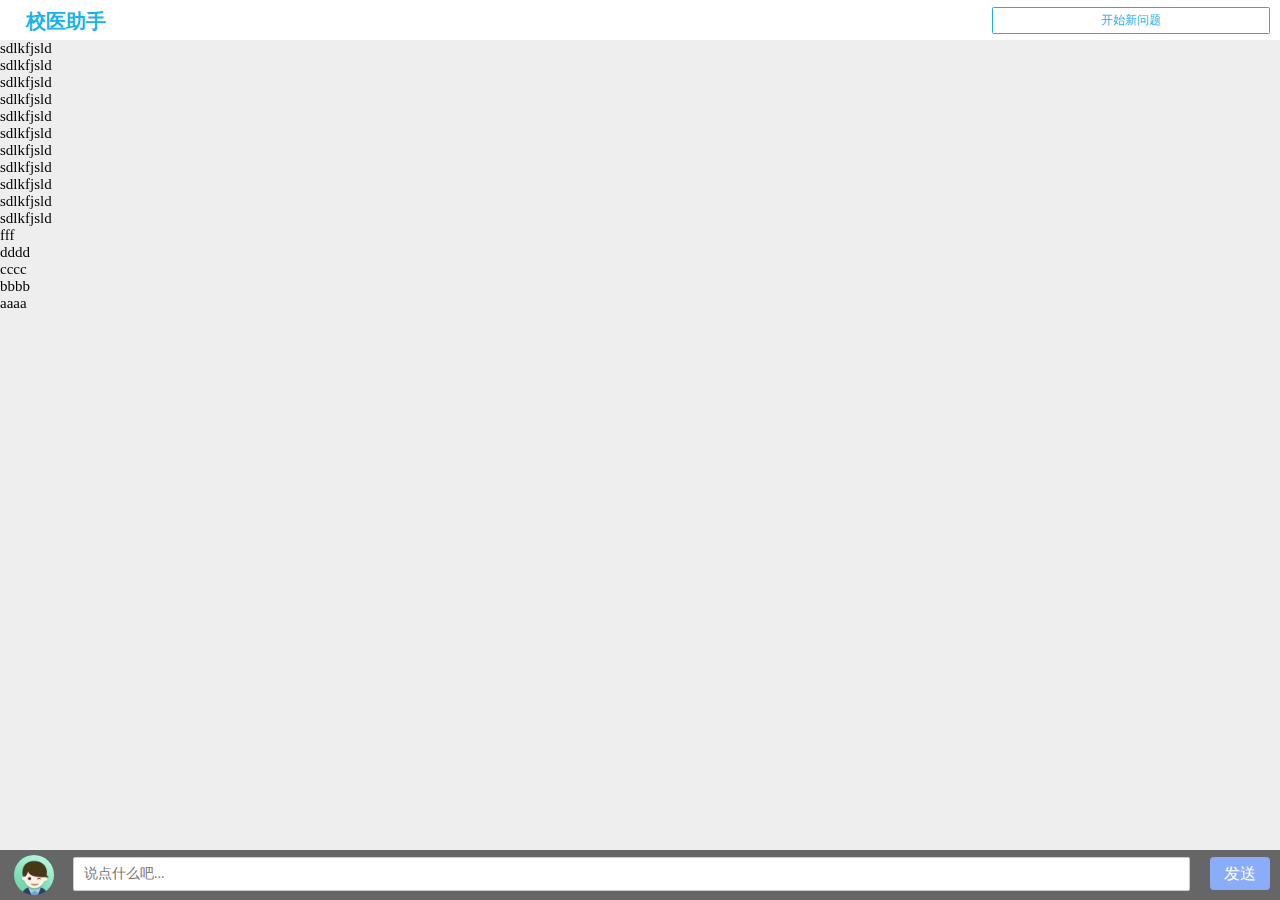
<file: app/demo/index.html>
<!DOCTYPE html>
<html>
<head>
    <meta charset="UTF-8">
    <title>校医助手</title>
    <meta http-equiv="Content-Type" content="text/html; charset=utf8">
    <meta name="viewport" content="width=device-width,minimum-scale=1.0,maximum-scale=1.0,user-scalable=no">
    <meta name="format-detection" content="telephone=no">
    <meta name="apple-mobile-web-app-status-bar-style" content="white">
    <link rel="apple-touch-icon-precomposed" href="">
    <script type="text/javascript" src="static/jquery-1.12.3.js"></script>
    <script type="text/javascript" src="static/mustache.js"></script>

    <link rel="stylesheet" href="static/reset.css">
    <link rel="stylesheet" href="static/style.css">
    
    <script>
    </script>
</head>
<body>
    <div id="container">
        <header class="header">
            <span class="left">校医助手</span>
            <span class="right clear-btn">开始新问题</span>
        </header>
        <main class="content dialog-contaier" id="mainCon">
 			
<!--             <p class="left"><img src="http://img.mgtv.com/imgotv-member/user/avt.jpg"><span>不错不错</span></p>
            <p><img src="http://img.mgtv.com/imgotv-member/user/avt.jpg"><span>不错不错</span></p>


            <div class="swiper-container">
                <div class="swiper-wrapper">
                    <div class="swiper-slide">
                        <a href="">
                            <img src="https://img.yao123.com/gc/GWM0109463/8a2c91bf5595a886015649a21d043dfd.jpg@!m216" alt="">
                            <span class="title">海天 四季抗病毒合剂</span>
                        </a>
                    </div>
                    <div class="swiper-slide">
                        <a href="">
                            <img src="https://img.yao123.com/gc/GWM0109463/8a2c91bf5595a886015649a21d043dfd.jpg@!m216" alt="">
                            <span class="title">海天 四季抗病毒合剂</span>
                        </a>
                    </div>
                    <div class="swiper-slide">
                        <a href="">
                            <img src="https://img.yao123.com/gc/GWM0109463/8a2c91bf5595a886015649a21d043dfd.jpg@!m216" alt="">
                            <span class="title">海天 四季抗病毒合剂</span>
                        </a>
                    </div>
                    <div class="swiper-slide">
                        <a href="">
                            <img src="https://img.yao123.com/gc/GWM0109463/8a2c91bf5595a886015649a21d043dfd.jpg@!m216" alt="">
                            <span class="title">海天 四季抗病毒合剂</span>
                        </a>
                    </div>
                    <div class="swiper-slide">
                        <a href="">
                            <img src="https://img.yao123.com/gc/GWM0109463/8a2c91bf5595a886015649a21d043dfd.jpg@!m216" alt="">
                            <span class="title">海天 四季抗病毒合剂</span>
                        </a>
                    </div>
                </div>
            </div>
            -->
            <p>sdlkfjsld</p>
            <p>sdlkfjsld</p>
            <p>sdlkfjsld</p>
            <p>sdlkfjsld</p>
            <p>sdlkfjsld</p>
            <p>sdlkfjsld</p>
            <p>sdlkfjsld</p>
            <p>sdlkfjsld</p>
            <p>sdlkfjsld</p>
            <p>sdlkfjsld</p>
            <p>sdlkfjsld</p>
            <p>fff</p>
            <p>dddd</p>
            <p>cccc</p>
            <p>bbbb</p>
            <p>aaaa</p>
		</main>
    </div>
    <footer class="footer">
        <div id="user_face_icon">
            <img src="images/male.png" alt="">
        </div>
        <input id="text" type="text" class="ft-input" placeholder="说点什么吧...">
        <button id="btn">发送</button>
    </footer> 
</body>
<script type="text/javascript" src="static/index.js"></script>
</html>
</file>
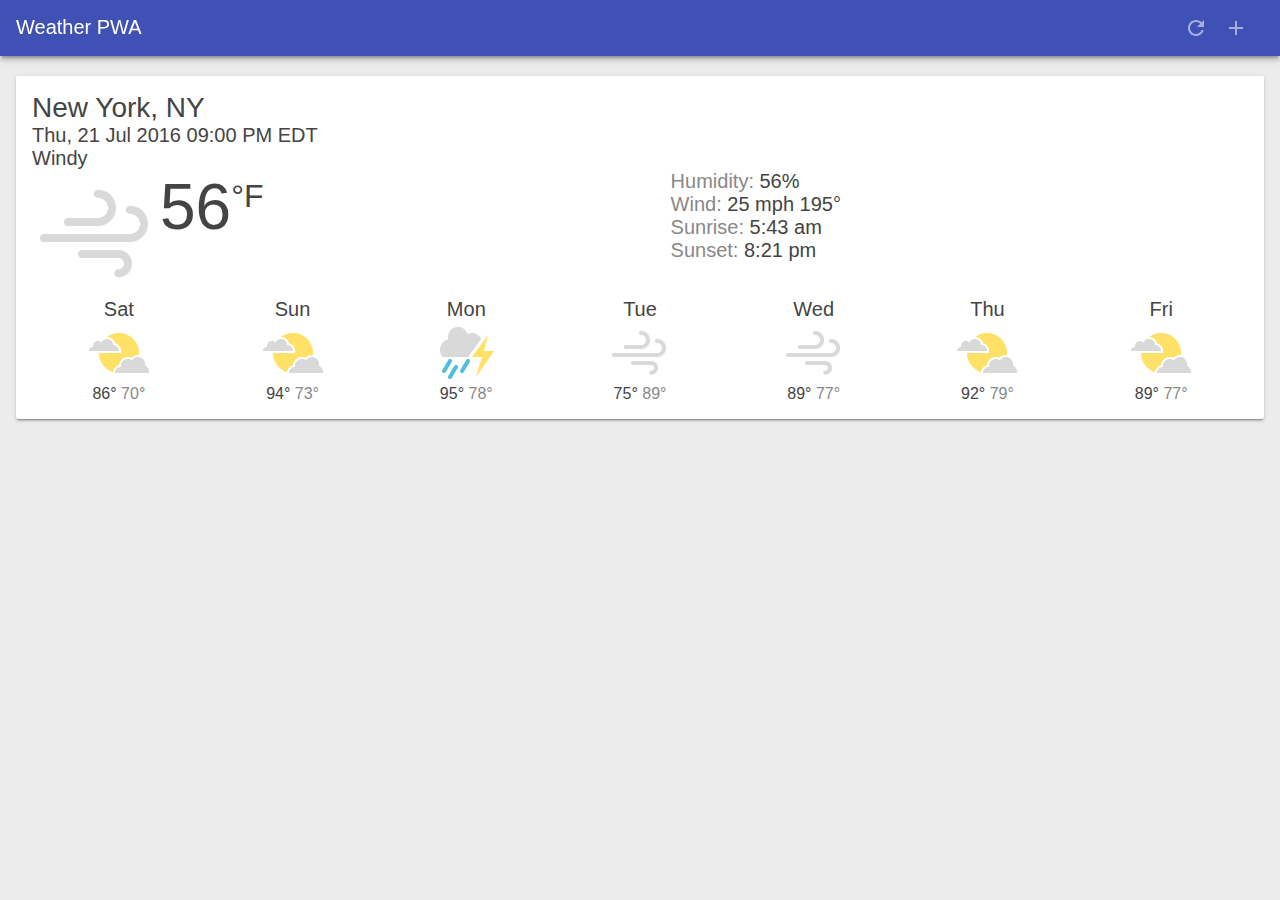
<file: app/final/index.html>
<!--
 Copyright 2016 Google Inc.
 
 Licensed under the Apache License, Version 2.0 (the "License");
 you may not use this file except in compliance with the License.
 You may obtain a copy of the License at
 
      http://www.apache.org/licenses/LICENSE-2.0
 
 Unless required by applicable law or agreed to in writing, software
 distributed under the License is distributed on an "AS IS" BASIS,
 WITHOUT WARRANTIES OR CONDITIONS OF ANY KIND, either express or implied.
 See the License for the specific language governing permissions and
 limitations under the License.
-->

<!DOCTYPE html>
<html>
<head>
  <meta charset="utf-8">
  <meta http-equiv="X-UA-Compatible" content="IE=edge">
  <link rel="canonical" href="https://weather-pwa-sample.firebaseapp.com/final/">
  <meta name="viewport" content="width=device-width, initial-scale=1.0">
  <title>Weather PWA</title>
  <link rel="stylesheet" type="text/css" href="styles/inline.css">

  <!-- TODO add manifest here -->
  <link rel="manifest" href="./manifest1.json">
  <!-- Add to home screen for Safari on iOS -->
  <meta name="apple-mobile-web-app-capable" content="yes">
  <meta name="apple-mobile-web-app-status-bar-style" content="black">
  <meta name="apple-mobile-web-app-title" content="Weather PWA">
  <link rel="apple-touch-icon" href="images/icons/icon-152x152.png">
  <meta name="msapplication-TileImage" content="images/icons/icon-144x144.png">
  <meta name="msapplication-TileColor" content="#2F3BA2">
</head>
<body>

  <header class="header">
    <h1 class="header__title">Weather PWA</h1>
    <button id="butRefresh" class="headerButton" aria-label="Refresh"></button>
    <button id="butAdd" class="headerButton" aria-label="Add"></button>
  </header>

  <main class="main">
    <div class="card cardTemplate weather-forecast" hidden>
      <div class="city-key" hidden></div>
      <div class="card-last-updated" hidden></div>
      <div class="location"></div>
      <div class="date"></div>
      <div class="description"></div>
      <div class="current">
        <div class="visual">
          <div class="icon"></div>
          <div class="temperature">
            <span class="value"></span><span class="scale">°F</span>
          </div>
        </div>
        <div class="description">
          <div class="humidity"></div>
          <div class="wind">
            <span class="value"></span>
            <span class="scale">mph</span>
            <span class="direction"></span>°
          </div>
          <div class="sunrise"></div>
          <div class="sunset"></div>
        </div>
      </div>
      <div class="future">
        <div class="oneday">
          <div class="date"></div>
          <div class="icon"></div>
          <div class="temp-high">
            <span class="value"></span>°
          </div>
          <div class="temp-low">
            <span class="value"></span>°
          </div>
        </div>
        <div class="oneday">
          <div class="date"></div>
          <div class="icon"></div>
          <div class="temp-high">
            <span class="value"></span>°
          </div>
          <div class="temp-low">
            <span class="value"></span>°
          </div>
        </div>
        <div class="oneday">
          <div class="date"></div>
          <div class="icon"></div>
          <div class="temp-high">
            <span class="value"></span>°
          </div>
          <div class="temp-low">
            <span class="value"></span>°
          </div>
        </div>
        <div class="oneday">
          <div class="date"></div>
          <div class="icon"></div>
          <div class="temp-high">
            <span class="value"></span>°
          </div>
          <div class="temp-low">
            <span class="value"></span>°
          </div>
        </div>
        <div class="oneday">
          <div class="date"></div>
          <div class="icon"></div>
          <div class="temp-high">
            <span class="value"></span>°
          </div>
          <div class="temp-low">
            <span class="value"></span>°
          </div>
        </div>
        <div class="oneday">
          <div class="date"></div>
          <div class="icon"></div>
          <div class="temp-high">
            <span class="value"></span>°
          </div>
          <div class="temp-low">
            <span class="value"></span>°
          </div>
        </div>
        <div class="oneday">
          <div class="date"></div>
          <div class="icon"></div>
          <div class="temp-high">
            <span class="value"></span>°
          </div>
          <div class="temp-low">
            <span class="value"></span>°
          </div>
        </div>
      </div>
    </div>
  </main>

  <div class="dialog-container">
    <div class="dialog">
      <div class="dialog-title">Add new city</div>
      <div class="dialog-body">
        <select id="selectCityToAdd">
          <!-- Values map to Yahoo Weather API Where On Earth Identifiers (WOEIDs).
               https://developer.yahoo.com/weather/documentation.html#req -->
          <option value="2357536">Austin, TX</option>
          <option value="2367105">Boston, MA</option>
          <option value="2379574">Chicago, IL</option>
          <option value="2459115">New York, NY</option>
          <option value="2475687">Portland, OR</option>
          <option value="2487956">San Francisco, CA</option>
          <option value="2490383">Seattle, WA</option>
        </select>
      </div>
      <div class="dialog-buttons">
        <button id="butAddCity" class="button">Add</button>
        <button id="butAddCancel" class="button">Cancel</button>
      </div>
    </div>
  </div>

  <div class="loader">
    <svg viewBox="0 0 32 32" width="32" height="32">
      <circle id="spinner" cx="16" cy="16" r="14" fill="none"></circle>
    </svg>
  </div>

  <!-- Uncomment the line below when ready to test with fake data -->
  <script src="scripts/app.js" async></script>

</body>
</html>
</file>
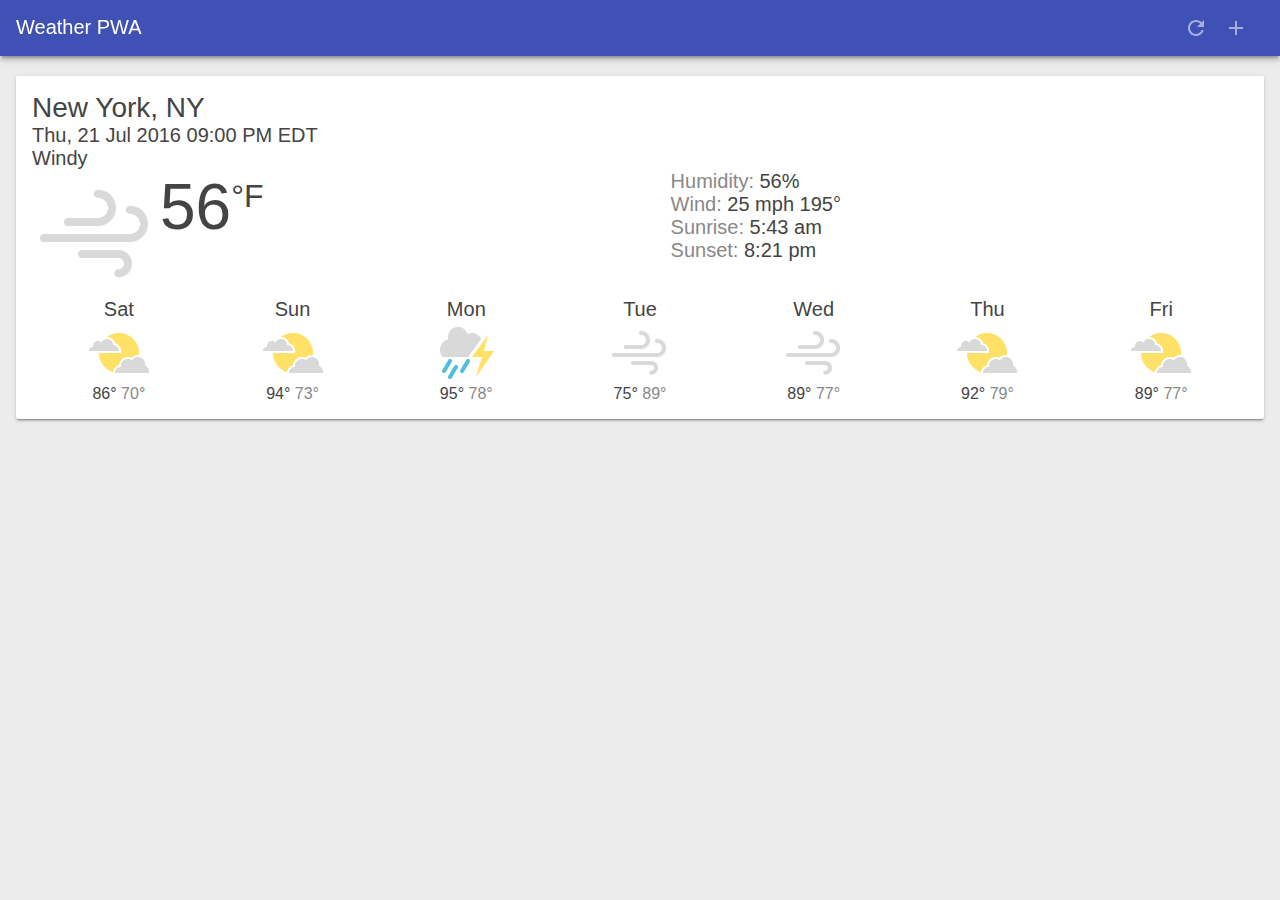
<file: app/step-05/index.html>
<!--
 Copyright 2016 Google Inc.
 
 Licensed under the Apache License, Version 2.0 (the "License");
 you may not use this file except in compliance with the License.
 You may obtain a copy of the License at
 
      http://www.apache.org/licenses/LICENSE-2.0
 
 Unless required by applicable law or agreed to in writing, software
 distributed under the License is distributed on an "AS IS" BASIS,
 WITHOUT WARRANTIES OR CONDITIONS OF ANY KIND, either express or implied.
 See the License for the specific language governing permissions and
 limitations under the License.
-->

<!DOCTYPE html>
<html>
<head>
  <meta charset="utf-8">
  <meta http-equiv="X-UA-Compatible" content="IE=edge">
  <link rel="canonical" href="https://weather-pwa-sample.firebaseapp.com/final/">
  <meta name="viewport" content="width=device-width, initial-scale=1.0">
  <title>Weather PWA</title>
  <link rel="stylesheet" type="text/css" href="styles/inline.css">

  <!-- TODO add manifest here -->
  
</head>
<body>

  <header class="header">
    <h1 class="header__title">Weather PWA</h1>
    <button id="butRefresh" class="headerButton" aria-label="Refresh"></button>
    <button id="butAdd" class="headerButton" aria-label="Add"></button>
  </header>

  <main class="main">
    <div class="card cardTemplate weather-forecast" hidden>
      <div class="city-key" hidden></div>
      <div class="card-last-updated" hidden></div>
      <div class="location"></div>
      <div class="date"></div>
      <div class="description"></div>
      <div class="current">
        <div class="visual">
          <div class="icon"></div>
          <div class="temperature">
            <span class="value"></span><span class="scale">°F</span>
          </div>
        </div>
        <div class="description">
          <div class="humidity"></div>
          <div class="wind">
            <span class="value"></span>
            <span class="scale">mph</span>
            <span class="direction"></span>°
          </div>
          <div class="sunrise"></div>
          <div class="sunset"></div>
        </div>
      </div>
      <div class="future">
        <div class="oneday">
          <div class="date"></div>
          <div class="icon"></div>
          <div class="temp-high">
            <span class="value"></span>°
          </div>
          <div class="temp-low">
            <span class="value"></span>°
          </div>
        </div>
        <div class="oneday">
          <div class="date"></div>
          <div class="icon"></div>
          <div class="temp-high">
            <span class="value"></span>°
          </div>
          <div class="temp-low">
            <span class="value"></span>°
          </div>
        </div>
        <div class="oneday">
          <div class="date"></div>
          <div class="icon"></div>
          <div class="temp-high">
            <span class="value"></span>°
          </div>
          <div class="temp-low">
            <span class="value"></span>°
          </div>
        </div>
        <div class="oneday">
          <div class="date"></div>
          <div class="icon"></div>
          <div class="temp-high">
            <span class="value"></span>°
          </div>
          <div class="temp-low">
            <span class="value"></span>°
          </div>
        </div>
        <div class="oneday">
          <div class="date"></div>
          <div class="icon"></div>
          <div class="temp-high">
            <span class="value"></span>°
          </div>
          <div class="temp-low">
            <span class="value"></span>°
          </div>
        </div>
        <div class="oneday">
          <div class="date"></div>
          <div class="icon"></div>
          <div class="temp-high">
            <span class="value"></span>°
          </div>
          <div class="temp-low">
            <span class="value"></span>°
          </div>
        </div>
        <div class="oneday">
          <div class="date"></div>
          <div class="icon"></div>
          <div class="temp-high">
            <span class="value"></span>°
          </div>
          <div class="temp-low">
            <span class="value"></span>°
          </div>
        </div>
      </div>
    </div>
  </main>

  <div class="dialog-container">
    <div class="dialog">
      <div class="dialog-title">Add new city</div>
      <div class="dialog-body">
        <select id="selectCityToAdd">
          <!-- Values map to Yahoo Weather API Where On Earth Identifiers (WOEIDs).
               https://developer.yahoo.com/weather/documentation.html#req -->
          <option value="2357536">Austin, TX</option>
          <option value="2367105">Boston, MA</option>
          <option value="2379574">Chicago, IL</option>
          <option value="2459115">New York, NY</option>
          <option value="2475687">Portland, OR</option>
          <option value="2487956">San Francisco, CA</option>
          <option value="2490383">Seattle, WA</option>
        </select>
      </div>
      <div class="dialog-buttons">
        <button id="butAddCity" class="button">Add</button>
        <button id="butAddCancel" class="button">Cancel</button>
      </div>
    </div>
  </div>

  <div class="loader">
    <svg viewBox="0 0 32 32" width="32" height="32">
      <circle id="spinner" cx="16" cy="16" r="14" fill="none"></circle>
    </svg>
  </div>

  <!-- Uncomment the line below when ready to test with fake data -->
  <script src="scripts/app.js" async></script>

</body>
</html>
</file>
<file: app/demo/static/style.css>
body{ background: #eee;}
html,body, #container {
    height: 100%;
}
#container {
    width: 100%;
    height: 100%;
    background: #eee;
    margin: 0 auto;
    position: relative;
    overflow:hidden;
}
.header {
    width: 98%;
    height: 40px;
    background: #fff;
    color: #000;
    line-height: 34px;
    font-size: 20px;
    padding-left: 2%;
    position: fixed;
    left: 0;
    top: 0; 
    z-index: 3;
    color: #17b3ec;
}
.header .left{
    font-size: 20px;
    font-weight: bold;
    margin-top: 4px;
}
.header .clear-btn{
    width: 22%;
    height: 25px;
    line-height: 24px;
    border: 1px solid #17b3ec;
    border-radius: .1rem;
    text-align: center;
    color: #17b3ec;
    font-size: 12px;
    margin: 7px 10px 0 0 ;
}
.footer {
    width: 100%;
    height: 50px;
    background: #666;
    position: absolute;
    bottom: 0;
    left:0;   
    z-index: 1 
}
.footer input {
    width:calc(100% - 165px);           
    height: 32px;
    outline: none;
    font-size: 14px;
    text-indent: 10px;
    position: absolute;
    border-radius: 2px;
    right: 90px;
    top: 7px;
    border: 1px solid #ccc;
}
.footer #btn {
    display: inline-block;
    width: 60px;
    height: 33px;
    background: #8BACF9;
    color:#fff;
    line-height: 33px;
    cursor: pointer;
    text-align: center;
    position: absolute;
    right: 10px;
    top: 7px;
    border: 0;
    border-radius: 4px;
}
.footer #btn:hover {
    color: #fff;
    background: #999;
}
#user_face_icon {
    display: inline-block;
    background: red;
    width: 40px;
    height: 40px;
    border-radius: 20px;
    position: absolute;
    bottom: 5px;
    left: 14px;
    cursor: pointer;
    overflow: hidden;
}
img {
    width: 40px;
    height: 40px;
}
.dialog-contaier {
    width: 100%;
    height: calc(100% - 90px);
    font-size: 15px;
    padding: 45px 0 50px 0;
    overflow: auto;
    position: flex;
    position: fixed;
    bottom: 0px;
    left: 0;
}
.dialog-contaier p.des {
    margin: 10px 0;
    padding-left: 10px;
    width: 92%;
    display: block;
    clear: both;
    overflow: hidden;
}
.dialog-contaier p.des img {
    float: right;
    width: 36px;
    height: 36px;
    border-radius: 18px;
}
.dialog-contaier p.des span{
    background: #8BACF9;
    border-radius: 6px;
    float: right;
    margin: 0 10px 0 10px;
    max-width: 220px;
    border: 1px solid #ccc;
    box-shadow: 0 0 3px #ccc;
    color: #FFF;
    padding: 7px;
}
.dialog-contaier p.des.left img{
    float: left; 
}
.dialog-contaier p.des.left span{
    float: left;
    background: #FFF;
    color: #000;
}

.dialog-contaier p.loading img.load-image{
    width: 40px;
    height: 23px;
    margin: 0 auto;
    display: block;
}

.dd-nav {
    position: relative;
    width: 100%;
    height: 100px;
    display: block;
    clear: both;
    margin-bottom: 18px;
}

.dd-nav .nav-wrap {
    width: 100%;
    height: 100px;
}
.dd-nav .wrap {
    overflow: hidden;
    overflow-x: auto;
    -webkit-overflow-scrolling: touch;
    white-space: nowrap;
}
.dd-nav .item{
    width:100px;
    height: 100px;
    display: inline-block;
    margin-right: 10px;
    text-align: center;
    line-height: 46px;
    color: #fff;
    font-size: 14px;
    background: #D2DBE1;
}

.dd-nav .item img{
    width: 100px;
    height: 60px;
    display: block;
}
.dd-nav .item .title{
    padding: 3px 5px 0;
    width: 90px;
    height: 40px;
    line-height: 17px;
    color: #6D767D;
    overflow: hidden;
}
</file>
<file: app/final/styles/inline.css>
/*
 * Copyright 2016 Google Inc.
 * 
 * Licensed under the Apache License, Version 2.0 (the "License");
 * you may not use this file except in compliance with the License.
 * You may obtain a copy of the License at
 * 
 *      http://www.apache.org/licenses/LICENSE-2.0
 * 
 * Unless required by applicable law or agreed to in writing, software
 * distributed under the License is distributed on an "AS IS" BASIS,
 * WITHOUT WARRANTIES OR CONDITIONS OF ANY KIND, either express or implied.
 * See the License for the specific language governing permissions and
 * limitations under the License.
 */

* {
  box-sizing: border-box; }

html, body {
  padding: 0;
  margin: 0;
  height: 100%;
  width: 100%;
  font-family: 'Helvetica', 'Verdana', sans-serif;
  font-weight: 400;
  font-display: optional;
  color: #444;
  -webkit-font-smoothing: antialiased;
  -moz-osx-font-smoothing: grayscale; }

html {
  overflow: hidden; }

body {
  display: -webkit-box;
  display: -webkit-flex;
  display: -ms-flexbox;
  display: flex;
  -webkit-box-orient: vertical;
  -webkit-box-direction: normal;
  -webkit-flex-direction: column;
      -ms-flex-direction: column;
          flex-direction: column;
  -webkit-flex-wrap: nowrap;
      -ms-flex-wrap: nowrap;
          flex-wrap: nowrap;
  -webkit-box-pack: start;
  -webkit-justify-content: flex-start;
      -ms-flex-pack: start;
          justify-content: flex-start;
  -webkit-box-align: stretch;
  -webkit-align-items: stretch;
      -ms-flex-align: stretch;
          align-items: stretch;
  -webkit-align-content: stretch;
      -ms-flex-line-pack: stretch;
          align-content: stretch;
  background: #ececec; }

.header {
  width: 100%;
  height: 56px;
  color: #FFF;
  background: #3F51B5;
  position: fixed;
  font-size: 20px;
  box-shadow: 0 4px 5px 0 rgba(0, 0, 0, 0.14), 0 2px 9px 1px rgba(0, 0, 0, 0.12), 0 4px 2px -2px rgba(0, 0, 0, 0.2);
  padding: 16px 16px 0 16px;
  will-change: transform;
  display: -webkit-box;
  display: -webkit-flex;
  display: -ms-flexbox;
  display: flex;
  -webkit-box-orient: horizontal;
  -webkit-box-direction: normal;
  -webkit-flex-direction: row;
      -ms-flex-direction: row;
          flex-direction: row;
  -webkit-flex-wrap: nowrap;
      -ms-flex-wrap: nowrap;
          flex-wrap: nowrap;
  -webkit-box-pack: start;
  -webkit-justify-content: flex-start;
      -ms-flex-pack: start;
          justify-content: flex-start;
  -webkit-box-align: stretch;
  -webkit-align-items: stretch;
      -ms-flex-align: stretch;
          align-items: stretch;
  -webkit-align-content: center;
      -ms-flex-line-pack: center;
          align-content: center;
  -webkit-transition: -webkit-transform 0.233s cubic-bezier(0, 0, 0.21, 1) 0.1s;
  transition: -webkit-transform 0.233s cubic-bezier(0, 0, 0.21, 1) 0.1s;
  transition: transform 0.233s cubic-bezier(0, 0, 0.21, 1) 0.1s;
  transition: transform 0.233s cubic-bezier(0, 0, 0.21, 1) 0.1s, -webkit-transform 0.233s cubic-bezier(0, 0, 0.21, 1) 0.1s;
  z-index: 1000; }
  .header .headerButton {
    width: 24px;
    height: 24px;
    margin-right: 16px;
    text-indent: -30000px;
    overflow: hidden;
    opacity: 0.54;
    -webkit-transition: opacity 0.333s cubic-bezier(0, 0, 0.21, 1);
    transition: opacity 0.333s cubic-bezier(0, 0, 0.21, 1);
    border: none;
    outline: none;
    cursor: pointer; }
  .header #butRefresh {
    background: url(../images/ic_refresh_white_24px.svg) center center no-repeat; }
  .header #butAdd {
    background: url(../images/ic_add_white_24px.svg) center center no-repeat; }

.header__title {
  font-weight: 400;
  font-size: 20px;
  margin: 0;
  -webkit-box-flex: 1;
  -webkit-flex: 1;
      -ms-flex: 1;
          flex: 1; }

.loader {
  left: 50%;
  top: 50%;
  position: fixed;
  -webkit-transform: translate(-50%, -50%);
          transform: translate(-50%, -50%); }
  .loader #spinner {
    box-sizing: border-box;
    stroke: #673AB7;
    stroke-width: 3px;
    -webkit-transform-origin: 50%;
            transform-origin: 50%;
    -webkit-animation: line 1.6s cubic-bezier(0.4, 0, 0.2, 1) infinite, rotate 1.6s linear infinite;
            animation: line 1.6s cubic-bezier(0.4, 0, 0.2, 1) infinite, rotate 1.6s linear infinite; }

@-webkit-keyframes rotate {
  from {
    -webkit-transform: rotate(0);
            transform: rotate(0); }
  to {
    -webkit-transform: rotate(450deg);
            transform: rotate(450deg); } }

@keyframes rotate {
  from {
    -webkit-transform: rotate(0);
            transform: rotate(0); }
  to {
    -webkit-transform: rotate(450deg);
            transform: rotate(450deg); } }

@-webkit-keyframes line {
  0% {
    stroke-dasharray: 2, 85.964;
    -webkit-transform: rotate(0);
            transform: rotate(0); }
  50% {
    stroke-dasharray: 65.973, 21.9911;
    stroke-dashoffset: 0; }
  100% {
    stroke-dasharray: 2, 85.964;
    stroke-dashoffset: -65.973;
    -webkit-transform: rotate(90deg);
            transform: rotate(90deg); } }

@keyframes line {
  0% {
    stroke-dasharray: 2, 85.964;
    -webkit-transform: rotate(0);
            transform: rotate(0); }
  50% {
    stroke-dasharray: 65.973, 21.9911;
    stroke-dashoffset: 0; }
  100% {
    stroke-dasharray: 2, 85.964;
    stroke-dashoffset: -65.973;
    -webkit-transform: rotate(90deg);
            transform: rotate(90deg); } }

.main {
  padding-top: 60px;
  -webkit-box-flex: 1;
  -webkit-flex: 1;
      -ms-flex: 1;
          flex: 1;
  overflow-x: hidden;
  overflow-y: auto;
  -webkit-overflow-scrolling: touch; }

.dialog-container {
  background: rgba(0, 0, 0, 0.57);
  position: fixed;
  left: 0;
  top: 0;
  width: 100%;
  height: 100%;
  opacity: 0;
  pointer-events: none;
  will-change: opacity;
  -webkit-transition: opacity 0.333s cubic-bezier(0, 0, 0.21, 1);
  transition: opacity 0.333s cubic-bezier(0, 0, 0.21, 1); }

.dialog-container--visible {
  opacity: 1;
  pointer-events: auto; }

.dialog {
  background: #FFF;
  border-radius: 2px;
  box-shadow: 0 0 14px rgba(0, 0, 0, 0.24), 0 14px 28px rgba(0, 0, 0, 0.48);
  min-width: 280px;
  position: absolute;
  left: 50%;
  top: 50%;
  -webkit-transform: translate(-50%, -50%) translateY(30px);
          transform: translate(-50%, -50%) translateY(30px);
  -webkit-transition: -webkit-transform 0.333s cubic-bezier(0, 0, 0.21, 1) 0.05s;
  transition: -webkit-transform 0.333s cubic-bezier(0, 0, 0.21, 1) 0.05s;
  transition: transform 0.333s cubic-bezier(0, 0, 0.21, 1) 0.05s;
  transition: transform 0.333s cubic-bezier(0, 0, 0.21, 1) 0.05s, -webkit-transform 0.333s cubic-bezier(0, 0, 0.21, 1) 0.05s; }

.dialog > div {
  padding-left: 24px;
  padding-right: 24px; }

.dialog-title {
  padding-top: 20px;
  font-size: 1.25em; }

.dialog-body {
  padding-top: 20px;
  padding-bottom: 24px; }
  .dialog-body select {
    width: 100%;
    font-size: 2em; }

.dialog-buttons {
  padding: 8px !important;
  float: right; }

.card {
  padding: 16px;
  position: relative;
  box-sizing: border-box;
  background: #fff;
  border-radius: 2px;
  margin: 16px;
  box-shadow: 0 2px 2px 0 rgba(0, 0, 0, 0.14), 0 3px 1px -2px rgba(0, 0, 0, 0.2), 0 1px 5px 0 rgba(0, 0, 0, 0.12); }

.weather-forecast .location {
  font-size: 1.75em; }

.weather-forecast .date, .weather-forecast .description {
  font-size: 1.25em; }

.weather-forecast .current {
  display: -webkit-box;
  display: -webkit-flex;
  display: -ms-flexbox;
  display: flex; }
  .weather-forecast .current .icon {
    width: 128px;
    height: 128px; }
  .weather-forecast .current .visual {
    display: -webkit-box;
    display: -webkit-flex;
    display: -ms-flexbox;
    display: flex;
    font-size: 4em; }
    .weather-forecast .current .visual .scale {
      font-size: 0.5em;
      vertical-align: super; }
  .weather-forecast .current .visual, .weather-forecast .current .description {
    -webkit-box-flex: 1;
    -webkit-flex-grow: 1;
        -ms-flex-positive: 1;
            flex-grow: 1; }
  .weather-forecast .current .sunset:before {
    content: "Sunset: ";
    color: #888; }
  .weather-forecast .current .wind:before {
    content: "Wind: ";
    color: #888; }
  .weather-forecast .current .sunrise:before {
    content: "Sunrise: ";
    color: #888; }
  .weather-forecast .current .humidity:before {
    content: "Humidity: ";
    color: #888; }
  .weather-forecast .current .pollen:before {
    content: "Pollen Count: ";
    color: #888; }
  .weather-forecast .current .pcount:before {
    content: "Pollen ";
    color: #888; }

.weather-forecast .future {
  display: -webkit-box;
  display: -webkit-flex;
  display: -ms-flexbox;
  display: flex; }
  .weather-forecast .future .oneday {
    -webkit-box-flex: 1;
    -webkit-flex-grow: 1;
        -ms-flex-positive: 1;
            flex-grow: 1;
    text-align: center; }
    .weather-forecast .future .oneday .icon {
      width: 64px;
      height: 64px;
      margin-left: auto;
      margin-right: auto; }
    .weather-forecast .future .oneday .temp-high, .weather-forecast .future .oneday .temp-low {
      display: inline-block; }
    .weather-forecast .future .oneday .temp-low {
      color: #888; }

.weather-forecast .icon {
  background-repeat: no-repeat;
  background-size: contain; }
  .weather-forecast .icon.clear-day {
    background-image: url("../images/clear.png"); }
  .weather-forecast .icon.clear-night {
    background-image: url("../images/clear.png"); }
  .weather-forecast .icon.rain {
    background-image: url("../images/rain.png"); }
  .weather-forecast .icon.snow {
    background-image: url("../images/snow.png"); }
  .weather-forecast .icon.sleet {
    background-image: url("../images/sleet.png"); }
  .weather-forecast .icon.windy {
    background-image: url("../images/wind.png"); }
  .weather-forecast .icon.fog {
    background-image: url("../images/fog.png"); }
  .weather-forecast .icon.cloudy {
    background-image: url("../images/cloudy.png"); }
  .weather-forecast .icon.partly-cloudy-day {
    background-image: url("../images/partly-cloudy.png"); }
  .weather-forecast .icon.partly-cloudy-night {
    background-image: url("../images/partly-cloudy.png"); }
  .weather-forecast .icon.thunderstorms {
    background-image: url("../images/thunderstorm.png"); }

@media (max-width: 450px) {
  .weather-forecast .date, .weather-forecast .description {
    font-size: 0.9em; }
  .weather-forecast .current .icon {
    width: 96px;
    height: 96px; }
  .weather-forecast .current .visual {
    font-size: 3em; }
  .weather-forecast .future .oneday .icon {
    width: 32px;
    height: 32px; } }

.mdl-button {
  background: transparent;
  border: none;
  border-radius: 2px;
  color: black;
  position: relative;
  height: 36px;
  margin: 0;
  min-width: 64px;
  padding: 0 16px;
  display: inline-block;
  font-family: "Roboto", "Helvetica", "Arial", sans-serif;
  font-size: 14px;
  font-weight: 500;
  text-transform: uppercase;
  line-height: 1;
  letter-spacing: 0;
  overflow: hidden;
  will-change: box-shadow;
  -webkit-transition: box-shadow 0.2s cubic-bezier(0.4, 0, 1, 1), background-color 0.2s cubic-bezier(0.4, 0, 0.2, 1), color 0.2s cubic-bezier(0.4, 0, 0.2, 1);
  transition: box-shadow 0.2s cubic-bezier(0.4, 0, 1, 1), background-color 0.2s cubic-bezier(0.4, 0, 0.2, 1), color 0.2s cubic-bezier(0.4, 0, 0.2, 1);
  outline: none;
  cursor: pointer;
  text-decoration: none;
  text-align: center;
  line-height: 36px;
  vertical-align: middle; }
  .mdl-button::-moz-focus-inner {
    border: 0; }
  .mdl-button:hover {
    background-color: rgba(158, 158, 158, 0.2); }
  .mdl-button:focus:not(:active) {
    background-color: rgba(0, 0, 0, 0.12); }
  .mdl-button:active {
    background-color: rgba(158, 158, 158, 0.4); }
  .mdl-button.mdl-button--colored {
    color: #3f51b5; }
    .mdl-button.mdl-button--colored:focus:not(:active) {
      background-color: rgba(0, 0, 0, 0.12); }

.mdl-button--primary.mdl-button--primary {
  color: #3f51b5; }
  .mdl-button--primary.mdl-button--primary .mdl-ripple {
    background: white; }
  .mdl-button--primary.mdl-button--primary.mdl-button--raised, .mdl-button--primary.mdl-button--primary.mdl-button--fab {
    color: white;
    background-color: #3f51b5; }
</file>
<file: app/step-05/styles/inline.css>
/*
 * Copyright 2016 Google Inc.
 * 
 * Licensed under the Apache License, Version 2.0 (the "License");
 * you may not use this file except in compliance with the License.
 * You may obtain a copy of the License at
 * 
 *      http://www.apache.org/licenses/LICENSE-2.0
 * 
 * Unless required by applicable law or agreed to in writing, software
 * distributed under the License is distributed on an "AS IS" BASIS,
 * WITHOUT WARRANTIES OR CONDITIONS OF ANY KIND, either express or implied.
 * See the License for the specific language governing permissions and
 * limitations under the License.
 */

* {
  box-sizing: border-box; }

html, body {
  padding: 0;
  margin: 0;
  height: 100%;
  width: 100%;
  font-family: 'Helvetica', 'Verdana', sans-serif;
  font-weight: 400;
  font-display: optional;
  color: #444;
  -webkit-font-smoothing: antialiased;
  -moz-osx-font-smoothing: grayscale; }

html {
  overflow: hidden; }

body {
  display: -webkit-box;
  display: -webkit-flex;
  display: -ms-flexbox;
  display: flex;
  -webkit-box-orient: vertical;
  -webkit-box-direction: normal;
  -webkit-flex-direction: column;
      -ms-flex-direction: column;
          flex-direction: column;
  -webkit-flex-wrap: nowrap;
      -ms-flex-wrap: nowrap;
          flex-wrap: nowrap;
  -webkit-box-pack: start;
  -webkit-justify-content: flex-start;
      -ms-flex-pack: start;
          justify-content: flex-start;
  -webkit-box-align: stretch;
  -webkit-align-items: stretch;
      -ms-flex-align: stretch;
          align-items: stretch;
  -webkit-align-content: stretch;
      -ms-flex-line-pack: stretch;
          align-content: stretch;
  background: #ececec; }

.header {
  width: 100%;
  height: 56px;
  color: #FFF;
  background: #3F51B5;
  position: fixed;
  font-size: 20px;
  box-shadow: 0 4px 5px 0 rgba(0, 0, 0, 0.14), 0 2px 9px 1px rgba(0, 0, 0, 0.12), 0 4px 2px -2px rgba(0, 0, 0, 0.2);
  padding: 16px 16px 0 16px;
  will-change: transform;
  display: -webkit-box;
  display: -webkit-flex;
  display: -ms-flexbox;
  display: flex;
  -webkit-box-orient: horizontal;
  -webkit-box-direction: normal;
  -webkit-flex-direction: row;
      -ms-flex-direction: row;
          flex-direction: row;
  -webkit-flex-wrap: nowrap;
      -ms-flex-wrap: nowrap;
          flex-wrap: nowrap;
  -webkit-box-pack: start;
  -webkit-justify-content: flex-start;
      -ms-flex-pack: start;
          justify-content: flex-start;
  -webkit-box-align: stretch;
  -webkit-align-items: stretch;
      -ms-flex-align: stretch;
          align-items: stretch;
  -webkit-align-content: center;
      -ms-flex-line-pack: center;
          align-content: center;
  -webkit-transition: -webkit-transform 0.233s cubic-bezier(0, 0, 0.21, 1) 0.1s;
  transition: -webkit-transform 0.233s cubic-bezier(0, 0, 0.21, 1) 0.1s;
  transition: transform 0.233s cubic-bezier(0, 0, 0.21, 1) 0.1s;
  transition: transform 0.233s cubic-bezier(0, 0, 0.21, 1) 0.1s, -webkit-transform 0.233s cubic-bezier(0, 0, 0.21, 1) 0.1s;
  z-index: 1000; }
  .header .headerButton {
    width: 24px;
    height: 24px;
    margin-right: 16px;
    text-indent: -30000px;
    overflow: hidden;
    opacity: 0.54;
    -webkit-transition: opacity 0.333s cubic-bezier(0, 0, 0.21, 1);
    transition: opacity 0.333s cubic-bezier(0, 0, 0.21, 1);
    border: none;
    outline: none;
    cursor: pointer; }
  .header #butRefresh {
    background: url(../images/ic_refresh_white_24px.svg) center center no-repeat; }
  .header #butAdd {
    background: url(../images/ic_add_white_24px.svg) center center no-repeat; }

.header__title {
  font-weight: 400;
  font-size: 20px;
  margin: 0;
  -webkit-box-flex: 1;
  -webkit-flex: 1;
      -ms-flex: 1;
          flex: 1; }

.loader {
  left: 50%;
  top: 50%;
  position: fixed;
  -webkit-transform: translate(-50%, -50%);
          transform: translate(-50%, -50%); }
  .loader #spinner {
    box-sizing: border-box;
    stroke: #673AB7;
    stroke-width: 3px;
    -webkit-transform-origin: 50%;
            transform-origin: 50%;
    -webkit-animation: line 1.6s cubic-bezier(0.4, 0, 0.2, 1) infinite, rotate 1.6s linear infinite;
            animation: line 1.6s cubic-bezier(0.4, 0, 0.2, 1) infinite, rotate 1.6s linear infinite; }

@-webkit-keyframes rotate {
  from {
    -webkit-transform: rotate(0);
            transform: rotate(0); }
  to {
    -webkit-transform: rotate(450deg);
            transform: rotate(450deg); } }

@keyframes rotate {
  from {
    -webkit-transform: rotate(0);
            transform: rotate(0); }
  to {
    -webkit-transform: rotate(450deg);
            transform: rotate(450deg); } }

@-webkit-keyframes line {
  0% {
    stroke-dasharray: 2, 85.964;
    -webkit-transform: rotate(0);
            transform: rotate(0); }
  50% {
    stroke-dasharray: 65.973, 21.9911;
    stroke-dashoffset: 0; }
  100% {
    stroke-dasharray: 2, 85.964;
    stroke-dashoffset: -65.973;
    -webkit-transform: rotate(90deg);
            transform: rotate(90deg); } }

@keyframes line {
  0% {
    stroke-dasharray: 2, 85.964;
    -webkit-transform: rotate(0);
            transform: rotate(0); }
  50% {
    stroke-dasharray: 65.973, 21.9911;
    stroke-dashoffset: 0; }
  100% {
    stroke-dasharray: 2, 85.964;
    stroke-dashoffset: -65.973;
    -webkit-transform: rotate(90deg);
            transform: rotate(90deg); } }

.main {
  padding-top: 60px;
  -webkit-box-flex: 1;
  -webkit-flex: 1;
      -ms-flex: 1;
          flex: 1;
  overflow-x: hidden;
  overflow-y: auto;
  -webkit-overflow-scrolling: touch; }

.dialog-container {
  background: rgba(0, 0, 0, 0.57);
  position: fixed;
  left: 0;
  top: 0;
  width: 100%;
  height: 100%;
  opacity: 0;
  pointer-events: none;
  will-change: opacity;
  -webkit-transition: opacity 0.333s cubic-bezier(0, 0, 0.21, 1);
  transition: opacity 0.333s cubic-bezier(0, 0, 0.21, 1); }

.dialog-container--visible {
  opacity: 1;
  pointer-events: auto; }

.dialog {
  background: #FFF;
  border-radius: 2px;
  box-shadow: 0 0 14px rgba(0, 0, 0, 0.24), 0 14px 28px rgba(0, 0, 0, 0.48);
  min-width: 280px;
  position: absolute;
  left: 50%;
  top: 50%;
  -webkit-transform: translate(-50%, -50%) translateY(30px);
          transform: translate(-50%, -50%) translateY(30px);
  -webkit-transition: -webkit-transform 0.333s cubic-bezier(0, 0, 0.21, 1) 0.05s;
  transition: -webkit-transform 0.333s cubic-bezier(0, 0, 0.21, 1) 0.05s;
  transition: transform 0.333s cubic-bezier(0, 0, 0.21, 1) 0.05s;
  transition: transform 0.333s cubic-bezier(0, 0, 0.21, 1) 0.05s, -webkit-transform 0.333s cubic-bezier(0, 0, 0.21, 1) 0.05s; }

.dialog > div {
  padding-left: 24px;
  padding-right: 24px; }

.dialog-title {
  padding-top: 20px;
  font-size: 1.25em; }

.dialog-body {
  padding-top: 20px;
  padding-bottom: 24px; }
  .dialog-body select {
    width: 100%;
    font-size: 2em; }

.dialog-buttons {
  padding: 8px !important;
  float: right; }

.card {
  padding: 16px;
  position: relative;
  box-sizing: border-box;
  background: #fff;
  border-radius: 2px;
  margin: 16px;
  box-shadow: 0 2px 2px 0 rgba(0, 0, 0, 0.14), 0 3px 1px -2px rgba(0, 0, 0, 0.2), 0 1px 5px 0 rgba(0, 0, 0, 0.12); }

.weather-forecast .location {
  font-size: 1.75em; }

.weather-forecast .date, .weather-forecast .description {
  font-size: 1.25em; }

.weather-forecast .current {
  display: -webkit-box;
  display: -webkit-flex;
  display: -ms-flexbox;
  display: flex; }
  .weather-forecast .current .icon {
    width: 128px;
    height: 128px; }
  .weather-forecast .current .visual {
    display: -webkit-box;
    display: -webkit-flex;
    display: -ms-flexbox;
    display: flex;
    font-size: 4em; }
    .weather-forecast .current .visual .scale {
      font-size: 0.5em;
      vertical-align: super; }
  .weather-forecast .current .visual, .weather-forecast .current .description {
    -webkit-box-flex: 1;
    -webkit-flex-grow: 1;
        -ms-flex-positive: 1;
            flex-grow: 1; }
  .weather-forecast .current .sunset:before {
    content: "Sunset: ";
    color: #888; }
  .weather-forecast .current .wind:before {
    content: "Wind: ";
    color: #888; }
  .weather-forecast .current .sunrise:before {
    content: "Sunrise: ";
    color: #888; }
  .weather-forecast .current .humidity:before {
    content: "Humidity: ";
    color: #888; }
  .weather-forecast .current .pollen:before {
    content: "Pollen Count: ";
    color: #888; }
  .weather-forecast .current .pcount:before {
    content: "Pollen ";
    color: #888; }

.weather-forecast .future {
  display: -webkit-box;
  display: -webkit-flex;
  display: -ms-flexbox;
  display: flex; }
  .weather-forecast .future .oneday {
    -webkit-box-flex: 1;
    -webkit-flex-grow: 1;
        -ms-flex-positive: 1;
            flex-grow: 1;
    text-align: center; }
    .weather-forecast .future .oneday .icon {
      width: 64px;
      height: 64px;
      margin-left: auto;
      margin-right: auto; }
    .weather-forecast .future .oneday .temp-high, .weather-forecast .future .oneday .temp-low {
      display: inline-block; }
    .weather-forecast .future .oneday .temp-low {
      color: #888; }

.weather-forecast .icon {
  background-repeat: no-repeat;
  background-size: contain; }
  .weather-forecast .icon.clear-day {
    background-image: url("../images/clear.png"); }
  .weather-forecast .icon.clear-night {
    background-image: url("../images/clear.png"); }
  .weather-forecast .icon.rain {
    background-image: url("../images/rain.png"); }
  .weather-forecast .icon.snow {
    background-image: url("../images/snow.png"); }
  .weather-forecast .icon.sleet {
    background-image: url("../images/sleet.png"); }
  .weather-forecast .icon.windy {
    background-image: url("../images/wind.png"); }
  .weather-forecast .icon.fog {
    background-image: url("../images/fog.png"); }
  .weather-forecast .icon.cloudy {
    background-image: url("../images/cloudy.png"); }
  .weather-forecast .icon.partly-cloudy-day {
    background-image: url("../images/partly-cloudy.png"); }
  .weather-forecast .icon.partly-cloudy-night {
    background-image: url("../images/partly-cloudy.png"); }
  .weather-forecast .icon.thunderstorms {
    background-image: url("../images/thunderstorm.png"); }

@media (max-width: 450px) {
  .weather-forecast .date, .weather-forecast .description {
    font-size: 0.9em; }
  .weather-forecast .current .icon {
    width: 96px;
    height: 96px; }
  .weather-forecast .current .visual {
    font-size: 3em; }
  .weather-forecast .future .oneday .icon {
    width: 32px;
    height: 32px; } }

.mdl-button {
  background: transparent;
  border: none;
  border-radius: 2px;
  color: black;
  position: relative;
  height: 36px;
  margin: 0;
  min-width: 64px;
  padding: 0 16px;
  display: inline-block;
  font-family: "Roboto", "Helvetica", "Arial", sans-serif;
  font-size: 14px;
  font-weight: 500;
  text-transform: uppercase;
  line-height: 1;
  letter-spacing: 0;
  overflow: hidden;
  will-change: box-shadow;
  -webkit-transition: box-shadow 0.2s cubic-bezier(0.4, 0, 1, 1), background-color 0.2s cubic-bezier(0.4, 0, 0.2, 1), color 0.2s cubic-bezier(0.4, 0, 0.2, 1);
  transition: box-shadow 0.2s cubic-bezier(0.4, 0, 1, 1), background-color 0.2s cubic-bezier(0.4, 0, 0.2, 1), color 0.2s cubic-bezier(0.4, 0, 0.2, 1);
  outline: none;
  cursor: pointer;
  text-decoration: none;
  text-align: center;
  line-height: 36px;
  vertical-align: middle; }
  .mdl-button::-moz-focus-inner {
    border: 0; }
  .mdl-button:hover {
    background-color: rgba(158, 158, 158, 0.2); }
  .mdl-button:focus:not(:active) {
    background-color: rgba(0, 0, 0, 0.12); }
  .mdl-button:active {
    background-color: rgba(158, 158, 158, 0.4); }
  .mdl-button.mdl-button--colored {
    color: #3f51b5; }
    .mdl-button.mdl-button--colored:focus:not(:active) {
      background-color: rgba(0, 0, 0, 0.12); }

.mdl-button--primary.mdl-button--primary {
  color: #3f51b5; }
  .mdl-button--primary.mdl-button--primary .mdl-ripple {
    background: white; }
  .mdl-button--primary.mdl-button--primary.mdl-button--raised, .mdl-button--primary.mdl-button--primary.mdl-button--fab {
    color: white;
    background-color: #3f51b5; }
</file>
